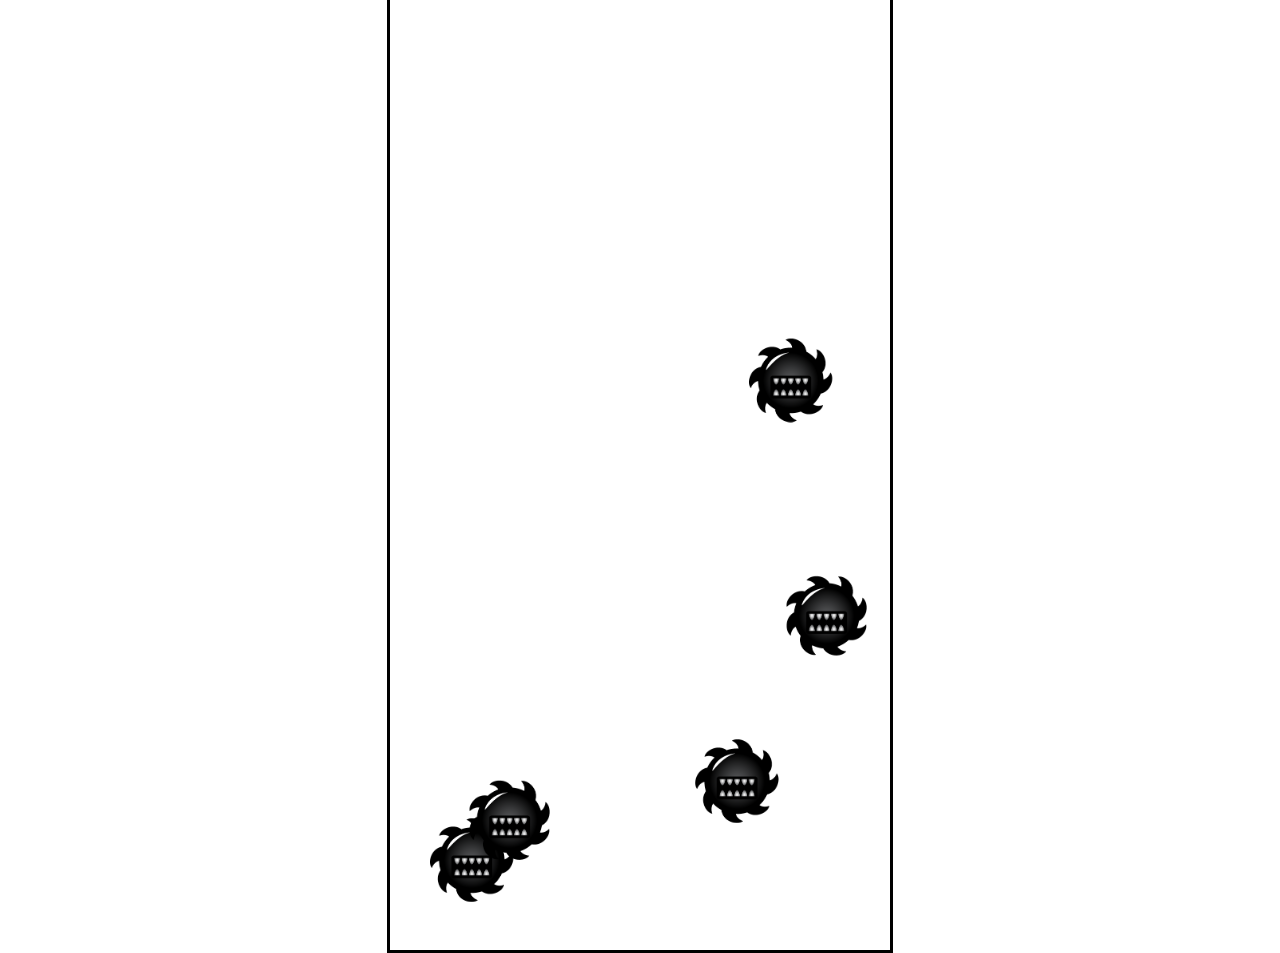
<file: movemnent-pattern-animation/index.html>
<!DOCTYPE html>
<html lang="en">
  <head>
    <title>Movement animations</title>
    <meta charset="UTF-8" />
    <meta name="viewport" content="width=device-width, initial-scale=1" />
    <link href="style.css" rel="stylesheet" />
  </head>
  <body>
    <canvas id="canvas1"></canvas>
    <script src="script.js"></script>
  </body>
</html>
</file>
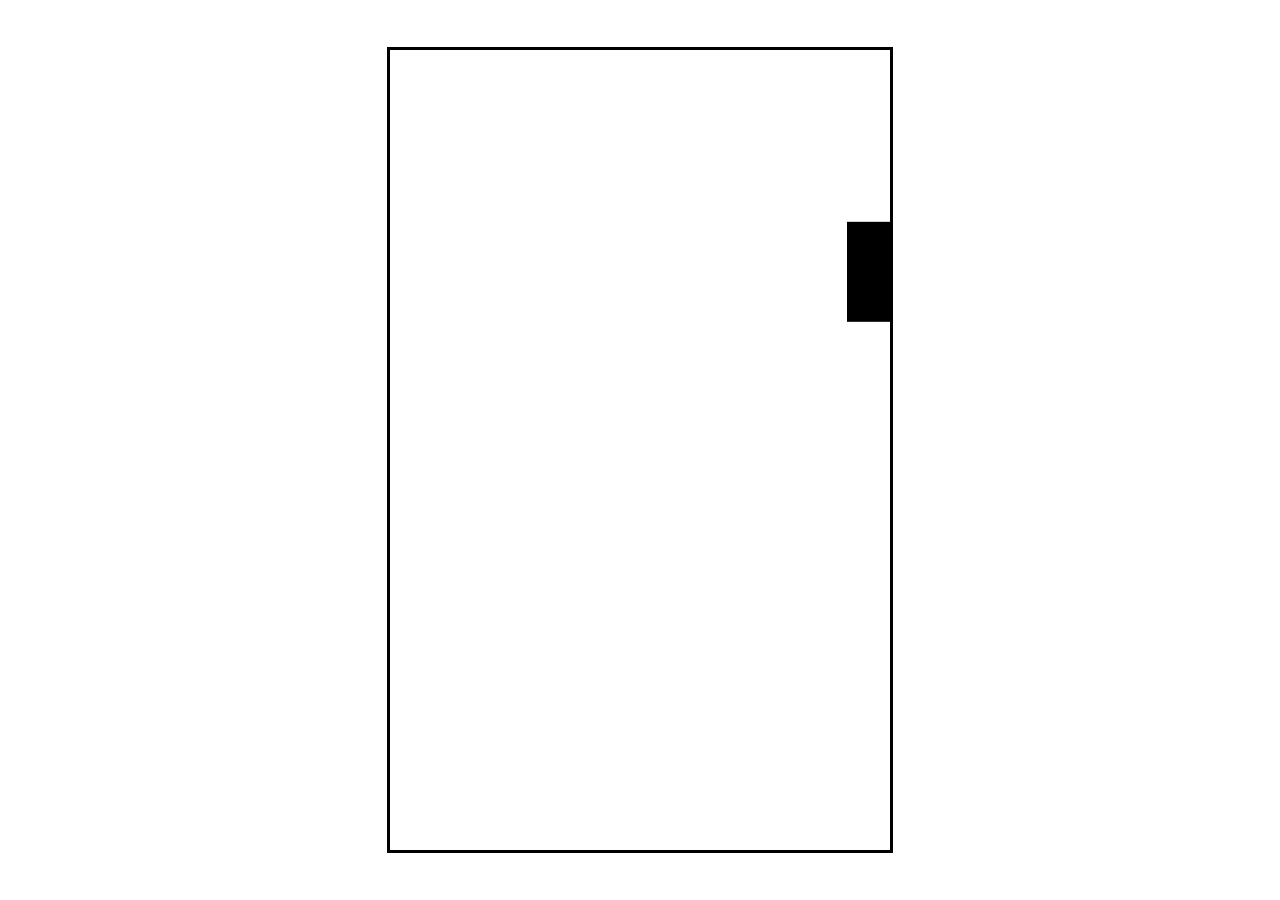
<file: npc-variety-js-games/index.html>
<!DOCTYPE html>
<html lang="en">
  <head>
    <title>NPC Variety</title>
    <meta charset="UTF-8" />
    <meta name="viewport" content="width=device-width, initial-scale=1" />
    <link href="style.css" rel="stylesheet" />
  </head>
  <body>
    <canvas id="canvas1"></canvas>

    <img alt="worm" src="./assets/enemy_worm.png" />
    <img alt="ghost" src="./assets/enemy_ghost.png" />
    <img alt="spider" src="./assets/enemy_spider.png" />

    <script src="script.js"></script>
  </body>
</html>
</file>
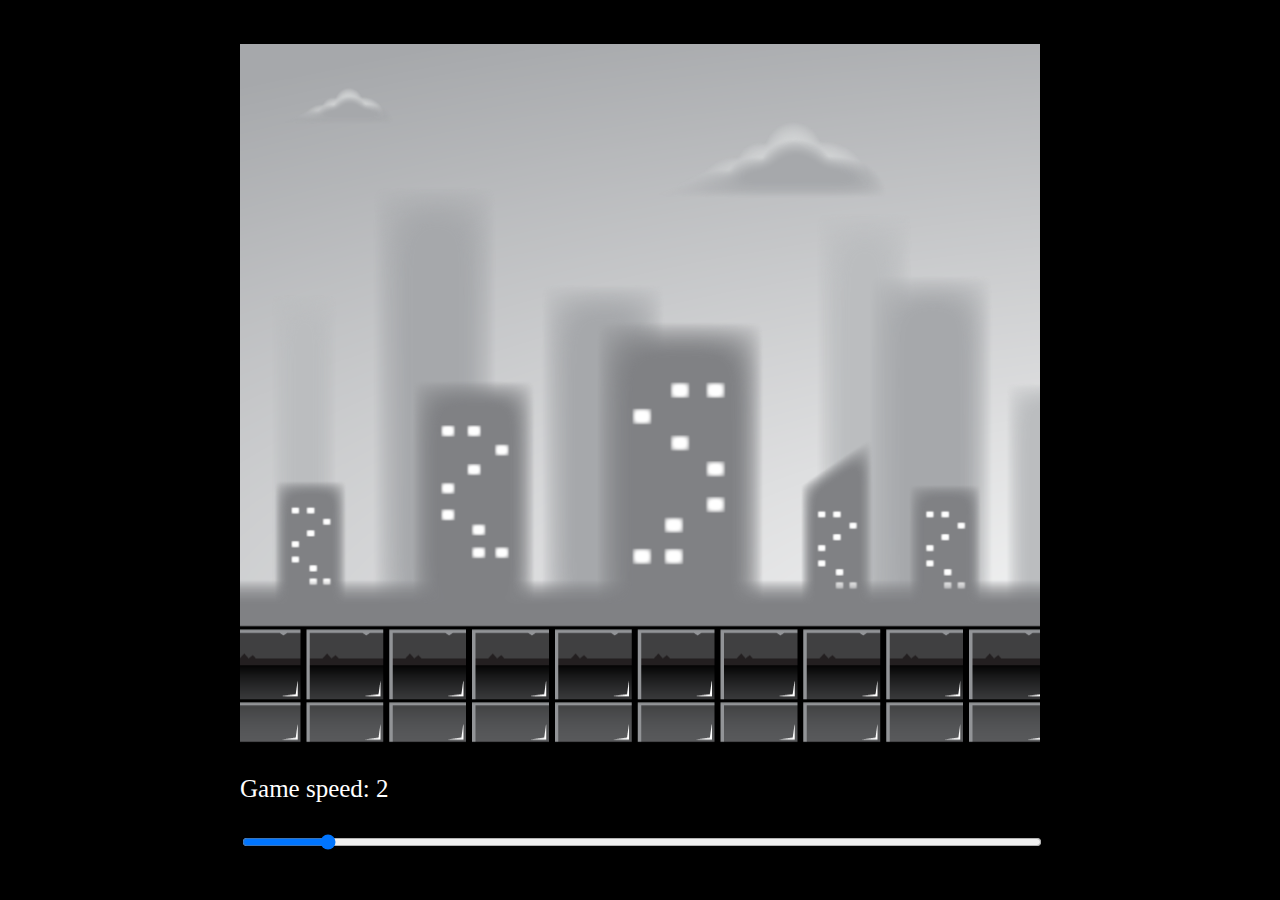
<file: parallax-effect-js/index.html>
<!DOCTYPE html>
<html lang="en">
  <head>
    <meta charset="UTF-8" />
    <meta http-equiv="X-UA-Compatible" content="IE=edge" />
    <meta name="viewport" content="width=device-width, initial-scale=1" />
    <title>Parallax Backgrounds</title>
    <link href="style.css" rel="stylesheet" />
  </head>

  <body>
    <div id="container">
      <canvas id="canvas1"> </canvas>
      <p>Game speed: <span id="showGameSpeed"></span></p>
      <input
        type="range"
        min="0"
        max="20"
        value="5"
        class="slider"
        id="slider"
      />
    </div>
    <script src="script.js"></script>
  </body>
</html>
</file>
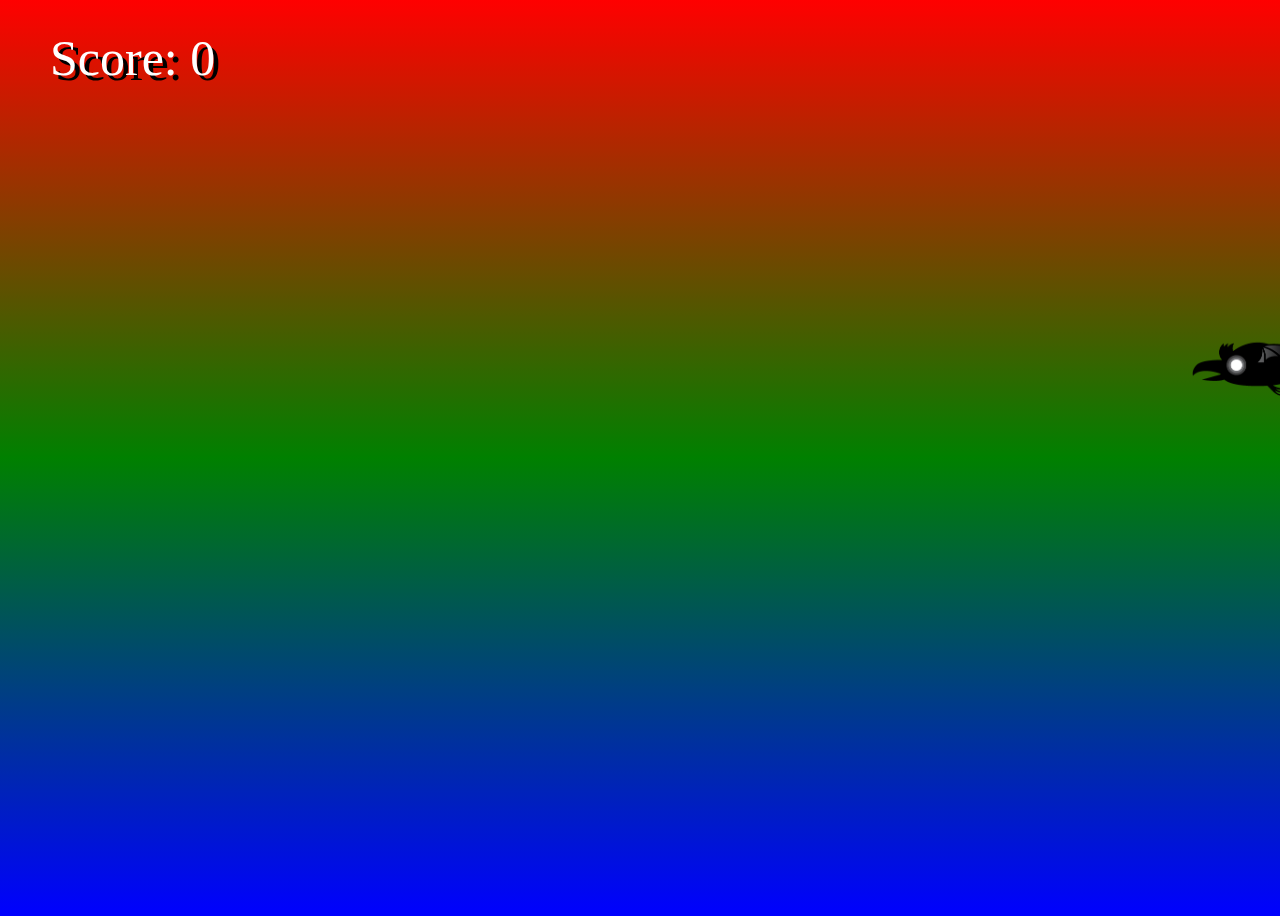
<file: shooter-game/index.html>
<!DOCTYPE html>
<html lang="en">
  <head>
    <title>Shooter Game</title>
    <meta charset="UTF-8">
    <meta name="viewport" content="width=device-width, initial-scale=1">
    <link href="style.css" rel="stylesheet">
  </head>
  <body>
    <canvas id="collisionCanvas"></canvas>
    <canvas id="canvas1"></canvas>
    <script src="script.js" type=""></script>
  </body>
</html>
</file>
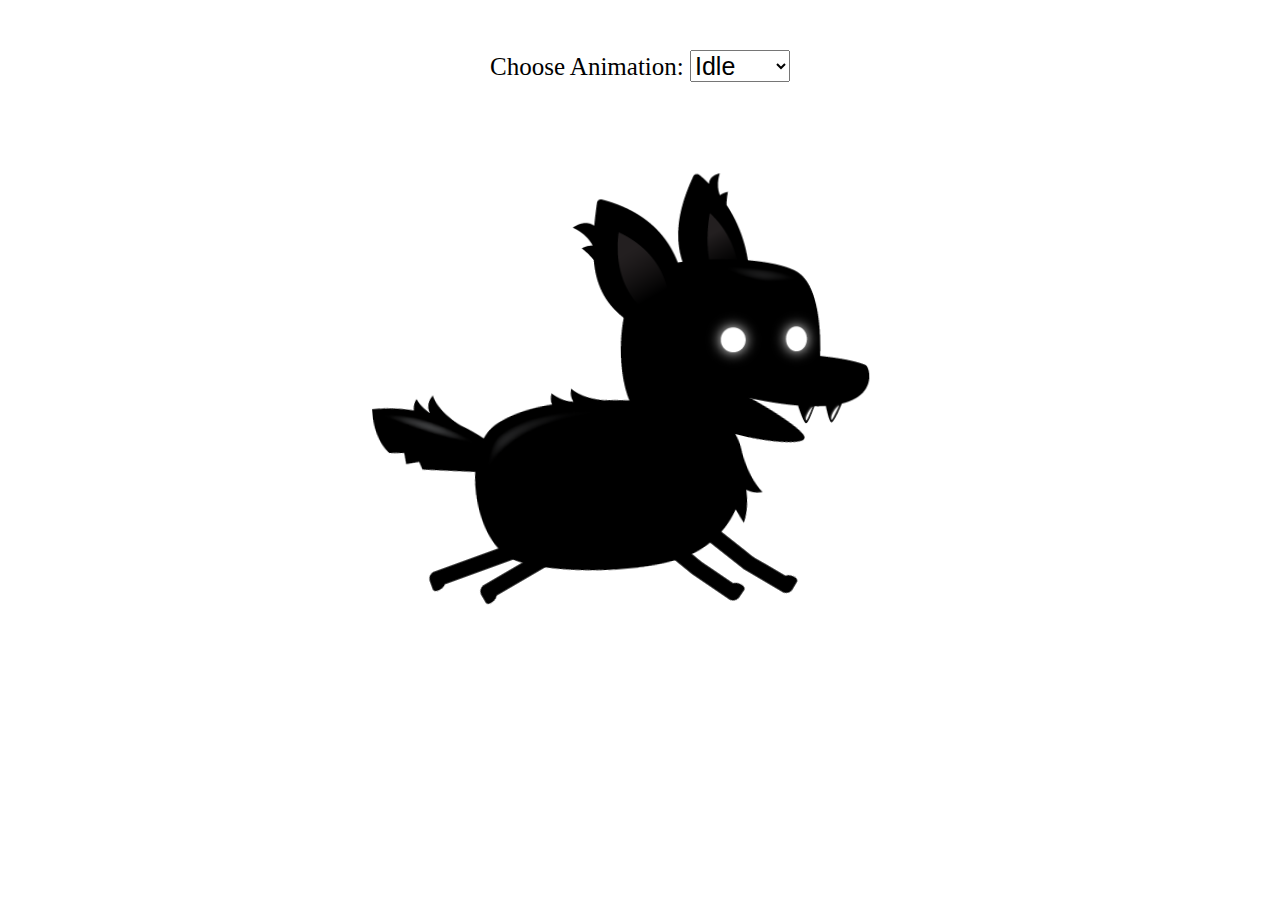
<file: sprite-animation-js/index.html>
<!DOCTYPE html>
<html lang="en">
  <head>
    <meta charset="UTF-8" />
    <meta name="viewport" content="width=device-width, initial-scale=1.0" />
    <title>Sprite Animations</title>
    <link rel="stylesheet" href="style.css" />
  </head>
  <body>
    <canvas id="canvas1"> </canvas>
    <div class="controls">
      <label for="animations">Choose Animation:</label>
      <select id="animations" name="animations">
        <option value="idle">Idle</option>
        <option value="jump">Jump</option>
        <option value="fall">Fall</option>
        <option value="run">Run</option>
        <option value="dizzy">Dizzy</option>
        <option value="sit">Sit</option>
        <option value="roll">Roll</option>
        <option value="bit">Bite</option>
        <option value="ko">KO</option>
        <option value="getHit">Get Hit</option>
      </select>
    </div>
    <script src="script.js"></script>
  </body>
</html>
</file>
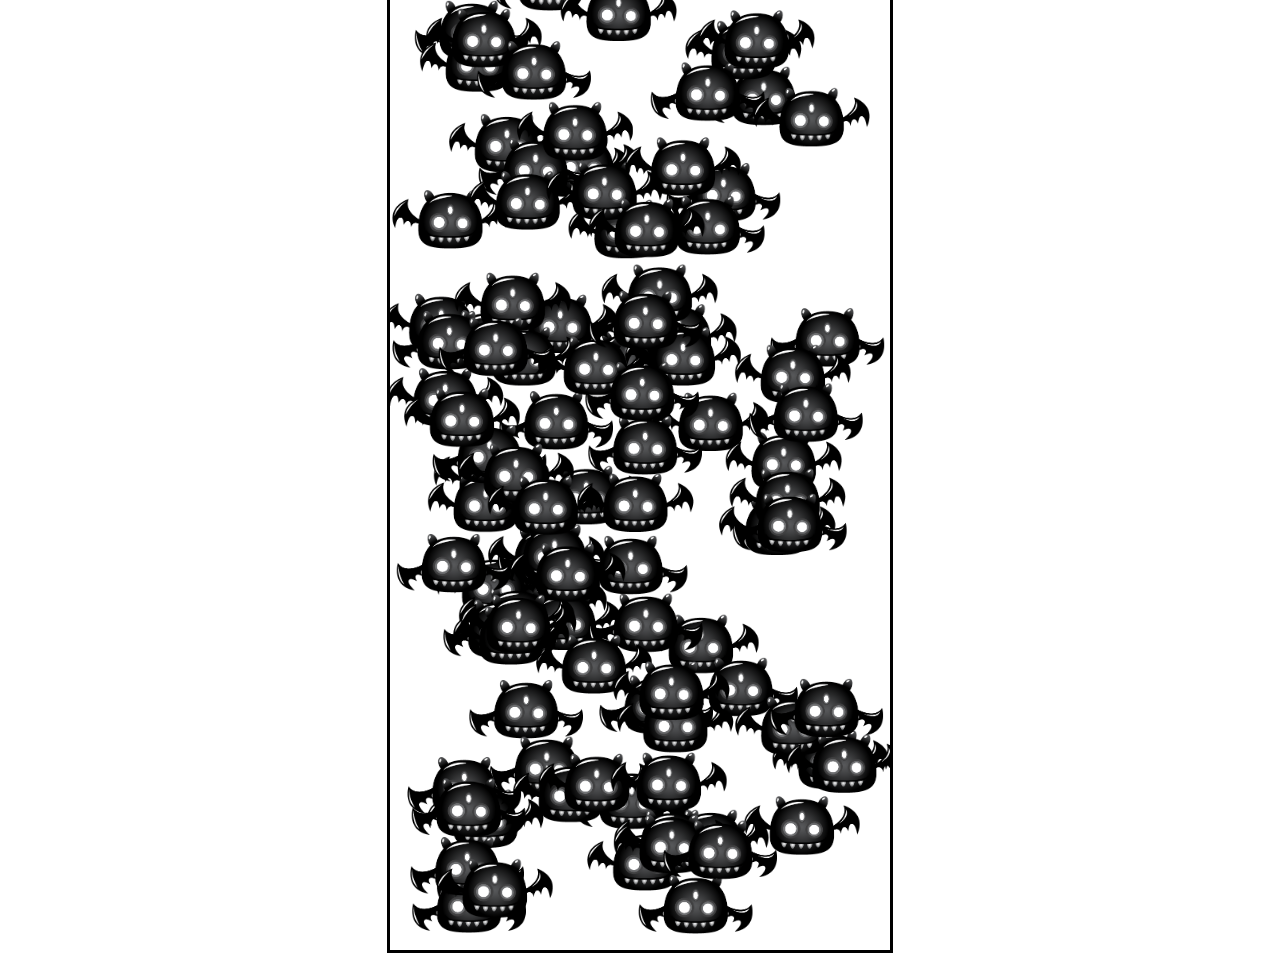
<file: movemnent-pattern-animation/wiggly-bats/index1.html>
<!DOCTYPE html>
<html lang="en">
  <head>
    <title>Wiggly Bats</title>
    <meta charset="UTF-8" />
    <meta name="viewport" content="width=device-width, initial-scale=1" />
    <link href="style.css" rel="stylesheet" />
  </head>
  <body>
    <canvas id="canvas1"></canvas>
    <script src="script.js"></script>
  </body>
</html>
</file>
<file: movemnent-pattern-animation/style.css>
#canvas1 {
  border: 3px solid black;
  position: absolute;
  top: 50%;
  left: 50%;
  transform: translate(-50%, -50%);
  height: 1000px;
  width: 500px;
}
</file>
<file: npc-variety-js-games/style.css>
#canvas1 {
  border: 3px solid black;
  width: 500px;
  height: 800px;
  position: absolute;
  top: 50%;
  left: 50%;
  transform: translate(-50%, -50%);
}

img {
  display: none;
}
</file>
<file: parallax-effect-js/style.css>
body {
  background: black;
}

#container {
  position: absolute;
  width: 800px;
  transform: translate(-50%, -50%);
  top: 50%;
  left: 50%;
  font-size: 25px;
}

#canvas1 {
  position: relative;
  width: 800px;
  height: 700px;
}

#slider {
  width: 100%;
}

p {
  color: white;
}
</file>
<file: shooter-game/style.css>
body {
  background: linear-gradient(to bottom, red, green, blue);
  width: 100vw;
  height: 100vh;
  overflow: hidden;
}

canvas {
  position: absolute;
  top: 0;
  left: 0;
  width: 100%;
  height: 100%;
}

#collisionCanvas {
  opacity: 0;  /* background-color: red; */
}
</file>
<file: sprite-animation-js/style.css>
#canvas1 {
  position: absolute;
  top: 50%;
  left: 50%;
  transform: translate(-50%, -50%);
  width: 600px;
  height: 600px;
}

.controls {
  position: absolute;
  z-index: 10;
  top: 50px;
  left: 50%;
  transform: translateX(-50%);
}

.controls, select, option {
  font-size: 25px;
}
</file>
<file: movemnent-pattern-animation/wiggly-bats/style.css>
#canvas1 {
  border: 3px solid black;
  position: absolute;
  top: 50%;
  left: 50%;
  transform: translate(-50%, -50%);
  height: 1000px;
  width: 500px;
}
</file>
